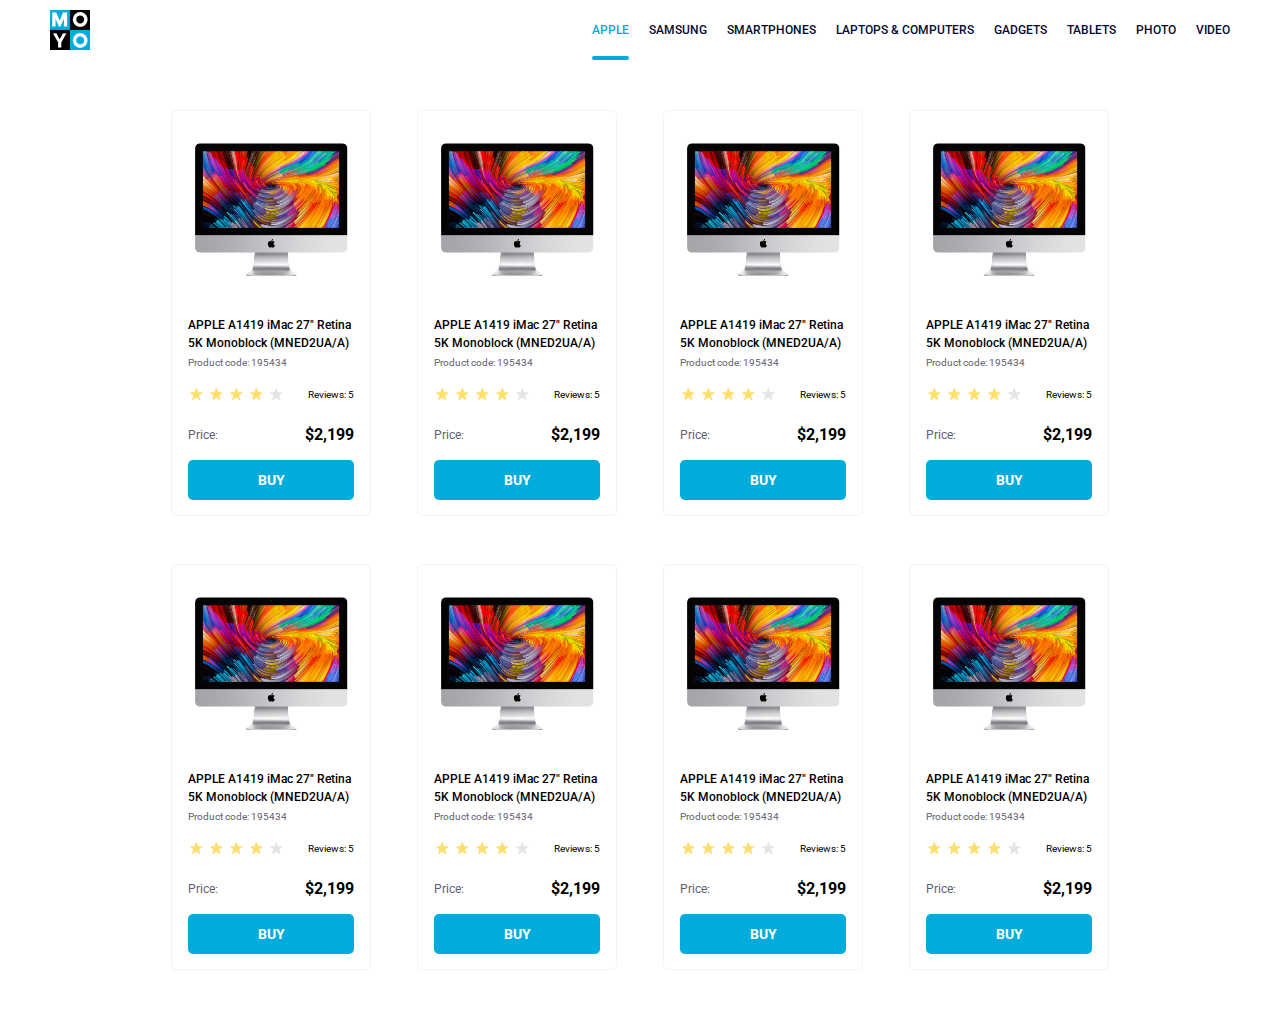
<file: index.html>
<!doctype html><html lang="en"><head><meta charset="utf-8"><meta name="viewport" content="width=device-width, initial-scale=1.0"><title>Catalog</title><link rel="preconnect" href="https://fonts.gstatic.com"><link href="https://fonts.googleapis.com/css2?family=Roboto:wght@400;500;700&display=swap" rel="stylesheet"><link rel="stylesheet" href="index.12e74a0e.css"></head><body> <header class="container"> <div class="navbar"> <a href="#" class="logo"> <img src="logo.eddae0ff.png" alt="logo"> </a> <nav> <ul class="nav-list"> <li class="nav-list__item"> <a href="#" class="is-active nav-list__link"> Apple </a> </li> <li class="nav-list__item"> <a class="nav-list__link" href="#"> Samsung </a> </li> <li class="nav-list__item"> <a class="nav-list__link" href="#"> Smartphones </a> </li> <li class="nav-list__item"> <a href="#" data-qa="nav-hover" class="nav-list__link"> Laptops & Computers </a> </li> <li class="nav-list__item"> <a class="nav-list__link" href="#"> Gadgets </a> </li> <li class="nav-list__item"> <a class="nav-list__link" href="#"> Tablets </a> </li> <li class="nav-list__item"> <a class="nav-list__link" href="#"> Photo </a> </li> <li class="nav-list__item"> <a class="nav-list__link" href="#"> Video </a> </li> </ul> </nav> </div> </header> <main class="card-container"> <div class="card" data-qa="card"> <img class="card__img" src="imac.202c52ff.jpeg" alt="imac"> <div class="card__description"> <p class="card__title"> APPLE A1419 iMac 27" Retina 5K Monoblock (MNED2UA/A) </p> <p>Product code: 195434</p> </div> <div class="card__stars"> <div class="stars"> <div class="stars__star"></div> <div class="stars__star"></div> <div class="stars__star"></div> <div class="stars__star"></div> <div class="stars__star"></div> </div> <p>Reviews: 5</p> </div> <div class="card__price"> <div>Price:</div> <div>$2,199</div> </div> <a class="card__button" data-qa="card-hover"> BUY </a> </div> <div class="card" data-qa="card"> <img class="card__img" src="imac.202c52ff.jpeg" alt="imac"> <div class="card__description"> <p class="card__title"> APPLE A1419 iMac 27" Retina 5K Monoblock (MNED2UA/A) </p> <p>Product code: 195434</p> </div> <div class="card__stars"> <div class="stars"> <div class="stars__star"></div> <div class="stars__star"></div> <div class="stars__star"></div> <div class="stars__star"></div> <div class="stars__star"></div> </div> <p>Reviews: 5</p> </div> <div class="card__price"> <div>Price:</div> <div>$2,199</div> </div> <a class="card__button" data-qa="card-hover"> BUY </a> </div> <div class="card" data-qa="card"> <img class="card__img" src="imac.202c52ff.jpeg" alt="imac"> <div class="card__description"> <p class="card__title"> APPLE A1419 iMac 27" Retina 5K Monoblock (MNED2UA/A) </p> <p>Product code: 195434</p> </div> <div class="card__stars"> <div class="stars"> <div class="stars__star"></div> <div class="stars__star"></div> <div class="stars__star"></div> <div class="stars__star"></div> <div class="stars__star"></div> </div> <p>Reviews: 5</p> </div> <div class="card__price"> <div>Price:</div> <div>$2,199</div> </div> <a class="card__button" data-qa="card-hover"> BUY </a> </div> <div class="card" data-qa="card"> <img class="card__img" src="imac.202c52ff.jpeg" alt="imac"> <div class="card__description"> <p class="card__title"> APPLE A1419 iMac 27" Retina 5K Monoblock (MNED2UA/A) </p> <p>Product code: 195434</p> </div> <div class="card__stars"> <div class="stars"> <div class="stars__star"></div> <div class="stars__star"></div> <div class="stars__star"></div> <div class="stars__star"></div> <div class="stars__star"></div> </div> <p>Reviews: 5</p> </div> <div class="card__price"> <div>Price:</div> <div>$2,199</div> </div> <a class="card__button" data-qa="card-hover"> BUY </a> </div> <div class="card" data-qa="card"> <img class="card__img" src="imac.202c52ff.jpeg" alt="imac"> <div class="card__description"> <p class="card__title"> APPLE A1419 iMac 27" Retina 5K Monoblock (MNED2UA/A) </p> <p>Product code: 195434</p> </div> <div class="card__stars"> <div class="stars"> <div class="stars__star"></div> <div class="stars__star"></div> <div class="stars__star"></div> <div class="stars__star"></div> <div class="stars__star"></div> </div> <p>Reviews: 5</p> </div> <div class="card__price"> <div>Price:</div> <div>$2,199</div> </div> <a class="card__button" data-qa="card-hover"> BUY </a> </div> <div class="card" data-qa="card"> <img class="card__img" src="imac.202c52ff.jpeg" alt="imac"> <div class="card__description"> <p class="card__title"> APPLE A1419 iMac 27" Retina 5K Monoblock (MNED2UA/A) </p> <p>Product code: 195434</p> </div> <div class="card__stars"> <div class="stars"> <div class="stars__star"></div> <div class="stars__star"></div> <div class="stars__star"></div> <div class="stars__star"></div> <div class="stars__star"></div> </div> <p>Reviews: 5</p> </div> <div class="card__price"> <div>Price:</div> <div>$2,199</div> </div> <a class="card__button" data-qa="card-hover"> BUY </a> </div> <div class="card" data-qa="card"> <img class="card__img" src="imac.202c52ff.jpeg" alt="imac"> <div class="card__description"> <p class="card__title"> APPLE A1419 iMac 27" Retina 5K Monoblock (MNED2UA/A) </p> <p>Product code: 195434</p> </div> <div class="card__stars"> <div class="stars"> <div class="stars__star"></div> <div class="stars__star"></div> <div class="stars__star"></div> <div class="stars__star"></div> <div class="stars__star"></div> </div> <p>Reviews: 5</p> </div> <div class="card__price"> <div>Price:</div> <div>$2,199</div> </div> <a class="card__button" data-qa="card-hover"> BUY </a> </div> <div class="card" data-qa="card"> <img class="card__img" src="imac.202c52ff.jpeg" alt="imac"> <div class="card__description"> <p class="card__title"> APPLE A1419 iMac 27" Retina 5K Monoblock (MNED2UA/A) </p> <p>Product code: 195434</p> </div> <div class="card__stars"> <div class="stars"> <div class="stars__star"></div> <div class="stars__star"></div> <div class="stars__star"></div> <div class="stars__star"></div> <div class="stars__star"></div> </div> <p>Reviews: 5</p> </div> <div class="card__price"> <div>Price:</div> <div>$2,199</div> </div> <a class="card__button" data-qa="card-hover"> BUY </a> </div> </main> </body></html>
</file>
<file: index.12e74a0e.css>
.card-container{--column-count:1;grid-template-columns:repeat(var(--column-count),200px);grid-template-rows:repeat(2,406px);justify-content:center;gap:48px 46px;padding:50px 40px;display:grid}@media (width>=488px){.card-container{--column-count:2}}@media (width>=768px){.card-container{--column-count:3}}@media (width>=1024px){.card-container{--column-count:4}}.card{box-sizing:border-box;border:1px solid #f3f3f3;border-radius:5px;flex-direction:column;width:200px;transition:transform .3s;display:flex}.card:hover{transform:scale(1.2)}.card:hover .card__title{color:#34568b}.card__img{width:160px;height:134px;padding:32px 19px 23px}.card__description{margin-top:5px;padding:0 16px}.card__description p:first-child{margin-bottom:0;line-height:18px}.card__description p:last-child{color:#616070;margin-top:5px;margin-bottom:9px;font-size:10px;font-weight:400}.card__stars{justify-content:space-between;margin-top:9px;padding:0 16px;display:flex}.card__price{justify-content:space-between;align-items:flex-end;margin:27px 0 19px;padding:0 16px;display:flex}.card__price div:first-child{color:#616070;margin:0;font-size:12px;font-weight:400;line-height:11px}.card__price div:last-child{vertical-align:baseline;margin:0;font-size:16px;font-weight:700;line-height:12px}.card__button{text-align:center;color:#fff;cursor:pointer;background-color:#00acdc;border-radius:5px;margin:0 16px 16px;padding:12px;font-size:14px;font-weight:700;text-decoration:none;display:block}.card__button:hover{color:#00acdc;background:#fff;border:1px solid #00acdc}.stars{align-items:center;display:flex}.stars__star{background-image:url(star.822d561e.svg);background-position:50%;background-repeat:no-repeat;width:16px;height:16px;margin:0 2px}.stars__star:nth-child(-n+4){background-image:url(star-active.edda4c43.svg)}.stars__star:first-child{margin-left:0}.card__stars p:last-child{height:16px;margin:0;font-size:10px;font-weight:400;line-height:18px}.navbar{justify-content:space-between;align-items:center;height:100%;margin:auto;padding:0 50px;display:flex}.nav-list{margin:0;padding:0;list-style:none;display:flex}.nav-list__item{margin-right:20px;list-style-type:none}.nav-list__item:last-child{margin-right:0}.nav-list__link{color:#060b35;text-transform:uppercase;font-size:12px;font-weight:500;line-height:60px;text-decoration:none;display:block;position:relative}.nav-list__link:hover,.is-active{color:#00acdc}.is-active:after{content:"";background:#00acdc;border-radius:4px;width:100%;height:4px;position:absolute;bottom:0;left:0}.logo{width:40px;height:40px;display:block}body{margin:0;font-family:Roboto,serif,sans-serif;font-size:12px;font-weight:500}
/*# sourceMappingURL=index.12e74a0e.css.map */
</file>
